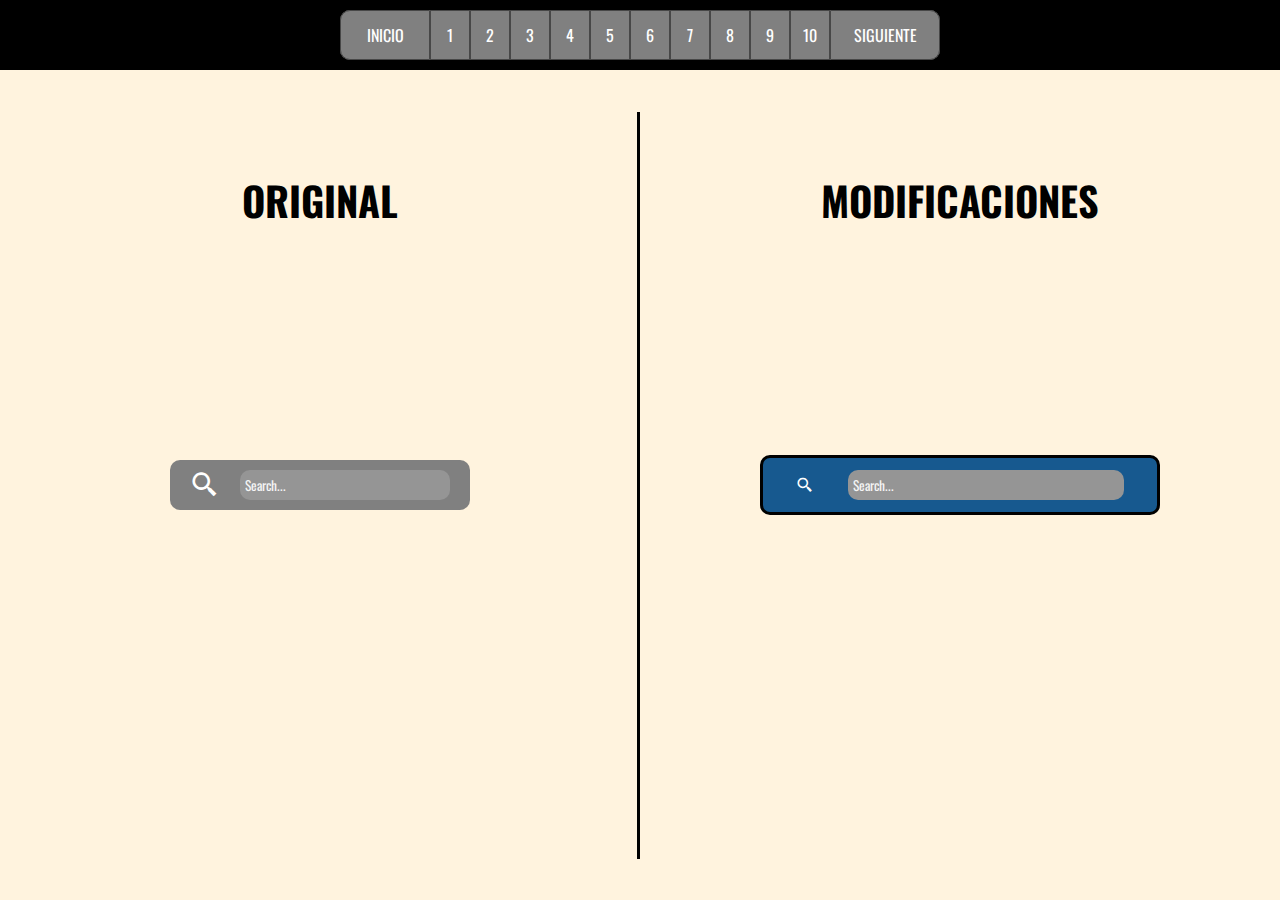
<file: barra_busqueda.html>
<!DOCTYPE html>
<html lang="en">
  <head>
    <meta charset="UTF-8" />
    <meta name="viewport" content="width=device-width, initial-scale=1.0" />
    <link rel="stylesheet" href="css/barra_busqueda.css" />
    <link
      href="https://unpkg.com/boxicons@2.1.4/css/boxicons.min.css"
      rel="stylesheet"
    />
    <title>Barra de Busqueda</title>
  </head>
  <body>
    <section class="grid-area">
      <header class="header">
        <nav class="menu">
          <ul class="menu__lista">
            <li class="menu__item menu__item-inicio">
              <a href="index.html" class="menu__link">INICIO</a>
            </li>
            <li class="menu__item">
              <a href="card.html" class="menu__link">1</a>
            </li>
            <li class="menu__item">
              <a href="barra_busqueda.html" class="menu__link">2</a>
            </li>
            <li class="menu__item">
              <a href="barra_navegacion.html" class="menu__link">3</a>
            </li>
            <li class="menu__item">
              <a href="formulario_contacto.html" class="menu__link">4</a>
            </li>
            <li class="menu__item">
              <a href="galeria_imagenes.html" class="menu__link">5</a>
            </li>
            <li class="menu__item">
              <a href="encabezado.html" class="menu__link">6</a>
            </li>
            <li class="menu__item">
              <a href="pie_pagina.html" class="menu__link">7</a>
            </li>
            <li class="menu__item">
              <a href="tabla.html" class="menu__link">8</a>
            </li>
            <li class="menu__item">
              <a href="desplegable.html" class="menu__link">9</a>
            </li>
            <li class="menu__item">
              <a href="toolip.html" class="menu__link">10</a>
            </li>
            <li class="menu__item menu__item-siguiente">
              <a href="barra_navegacion.html" class="menu__link">SIGUIENTE</a>
            </li>
          </ul>
        </nav>
      </header>

      <h2 class="titulo-original">ORIGINAL</h2>

      <div class="barra-busqueda">
        <i class="barra-busqueda__icono bx bx-search-alt-2"></i>
        <input
          type="text"
          placeholder="Search..."
          class="barra-busqueda__textarea"
        />
      </div>

      <div class="linea"></div>

      <h2 class="titulo-modificaciones">MODIFICACIONES</h2>

      <div
        class="barra-busqueda barra-busqueda--grande barra-busqueda--fondo-azul barra-busqueda--borde barra-busqueda--top-left"
      >
        <i
          class="barra-busqueda__icono barra-busqueda__icono--pequeño bx bx-search-alt-2"
        ></i>
        <input
          type="text"
          placeholder="Search..."
          class="barra-busqueda__textarea"
        />
      </div>
    </section>
  </body>
</html>
</file>
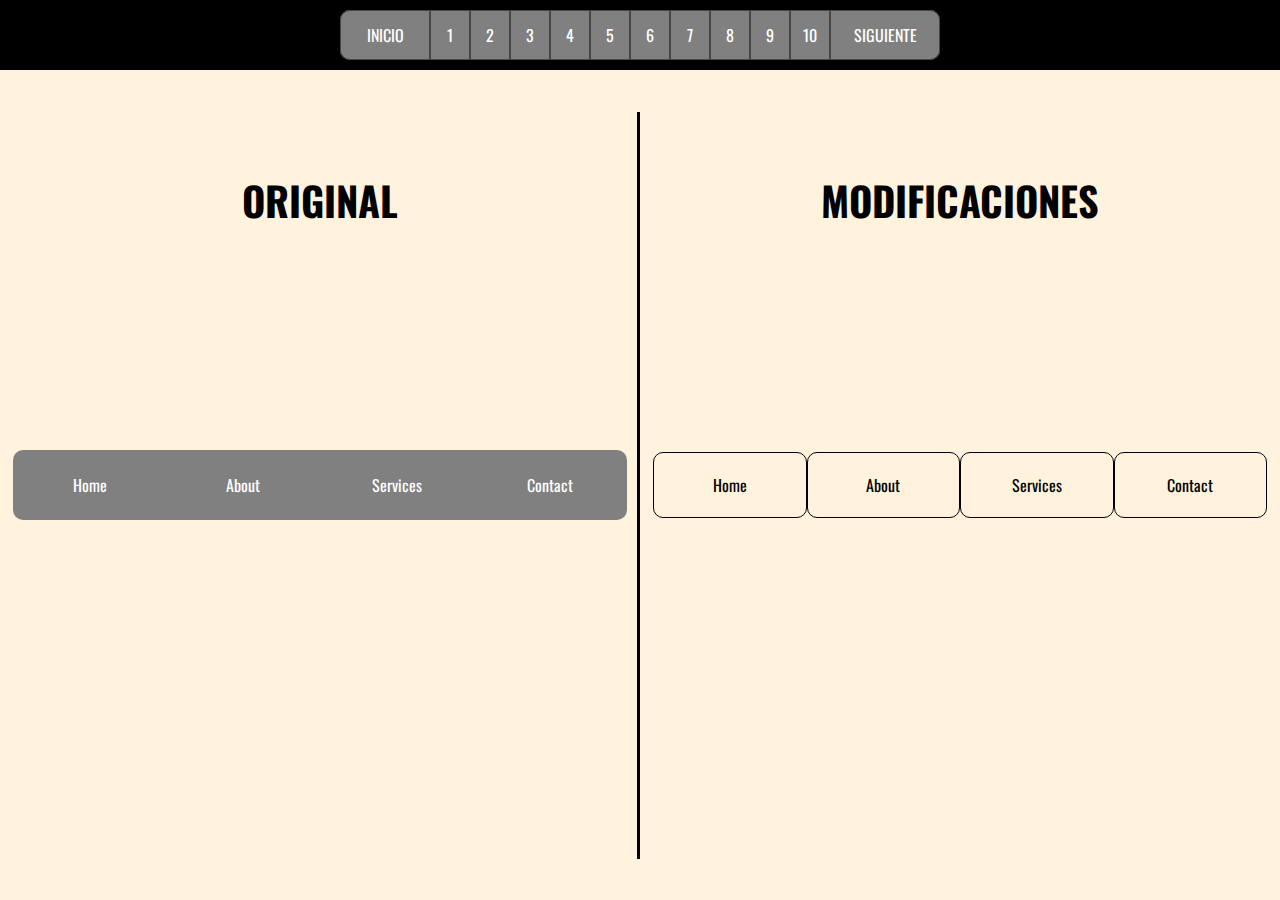
<file: barra_navegacion.html>
<!DOCTYPE html>
<html lang="en">
  <head>
    <meta charset="UTF-8" />
    <meta name="viewport" content="width=device-width, initial-scale=1.0" />
    <link rel="stylesheet" href="css/barra_navegacion.css" />
    <title>Barra de Navegacion</title>
  </head>
  <body>
    <section class="grid-area">
      <header class="header">
        <nav class="menu">
          <ul class="menu__lista">
            <li class="menu__item menu__item-inicio">
              <a href="index.html" class="menu__link">INICIO</a>
            </li>
            <li class="menu__item">
              <a href="card.html" class="menu__link">1</a>
            </li>
            <li class="menu__item">
              <a href="barra_busqueda.html" class="menu__link">2</a>
            </li>
            <li class="menu__item">
              <a href="barra_navegacion.html" class="menu__link">3</a>
            </li>
            <li class="menu__item">
              <a href="formulario_contacto.html" class="menu__link">4</a>
            </li>
            <li class="menu__item">
              <a href="galeria_imagenes.html" class="menu__link">5</a>
            </li>
            <li class="menu__item">
              <a href="encabezado.html" class="menu__link">6</a>
            </li>
            <li class="menu__item">
              <a href="pie_pagina.html" class="menu__link">7</a>
            </li>
            <li class="menu__item">
              <a href="tabla.html" class="menu__link">8</a>
            </li>
            <li class="menu__item">
              <a href="desplegable.html" class="menu__link">9</a>
            </li>
            <li class="menu__item">
              <a href="toolip.html" class="menu__link">10</a>
            </li>
            <li class="menu__item menu__item-siguiente">
              <a href="formulario_contacto.html" class="menu__link"
                >SIGUIENTE</a
              >
            </li>
          </ul>
        </nav>
      </header>

      <h2 class="titulo-original">ORIGINAL</h2>

      <nav class="barra-navegacion">
        <ul class="barra-navegacion__lista">
          <li class="lista__item">
            <a href="#home" class="item__link">Home</a>
          </li>
          <li class="lista__item">
            <a href="#about" class="item__link">About</a>
          </li>
          <li class="lista__item">
            <a href="#services" class="item__link">Services</a>
          </li>
          <li class="lista__item">
            <a href="#contact" class="item__link">Contact</a>
          </li>
        </ul>
      </nav>

      <div class="linea"></div>

      <h2 class="titulo-modificaciones">MODIFICACIONES</h2>

      <nav class="barra-navegacion barra-navegacion-area">
        <ul
          class="barra-navegacion__lista barra-navegacion__lista--transparente"
        >
          <li class="lista__item lista__item--bordes">
            <a
              href="#home"
              class="item__link item__link--negro item__link--hover-coral"
              >Home</a
            >
          </li>
          <li class="lista__item lista__item--bordes">
            <a
              href="#about"
              class="item__link item__link--negro item__link--hover-coral"
              >About</a
            >
          </li>
          <li class="lista__item lista__item--bordes">
            <a
              href="#services"
              class="item__link item__link--negro item__link--hover-coral"
              >Services</a
            >
          </li>
          <li class="lista__item lista__item--bordes">
            <a
              href="#contact"
              class="item__link item__link--negro item__link--hover-coral"
              >Contact</a
            >
          </li>
        </ul>
      </nav>
    </section>
  </body>
</html>
</file>
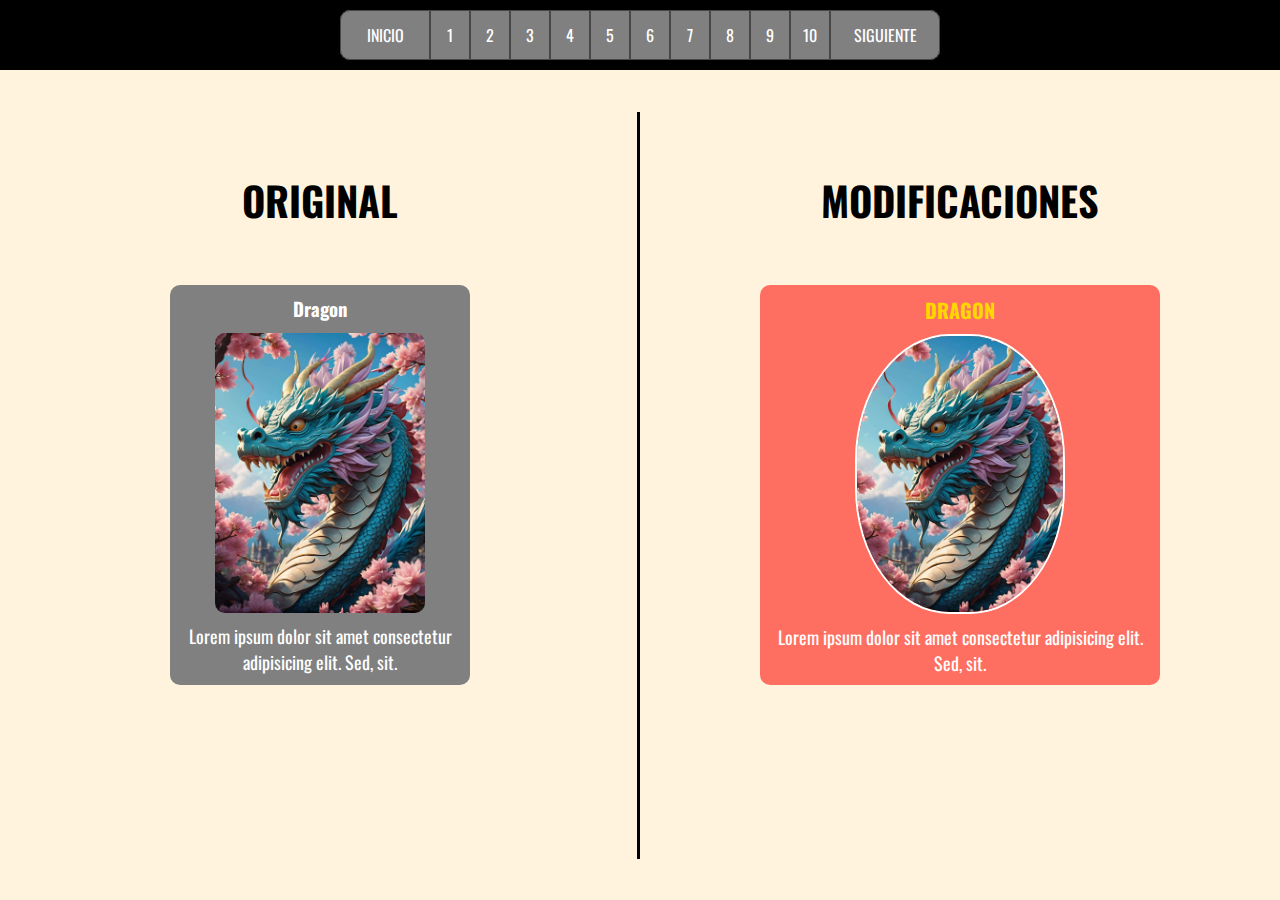
<file: card.html>
<!DOCTYPE html>
<html lang="en">
  <head>
    <meta charset="UTF-8" />
    <meta name="viewport" content="width=device-width, initial-scale=1.0" />
    <link rel="stylesheet" href="css/card.css" />
    <title>Card</title>
  </head>
  <body>
    <section class="grid-area">
      <header class="header">
        <nav class="menu">
          <ul class="menu__lista">
            <li class="menu__item menu__item-inicio">
              <a href="index.html" class="menu__link">INICIO</a>
            </li>
            <li class="menu__item">
              <a href="card.html" class="menu__link">1</a>
            </li>
            <li class="menu__item">
              <a href="barra_busqueda.html" class="menu__link">2</a>
            </li>
            <li class="menu__item">
              <a href="barra_navegacion.html" class="menu__link">3</a>
            </li>
            <li class="menu__item">
              <a href="formulario_contacto.html" class="menu__link">4</a>
            </li>
            <li class="menu__item">
              <a href="galeria_imagenes.html" class="menu__link">5</a>
            </li>
            <li class="menu__item">
              <a href="encabezado.html" class="menu__link">6</a>
            </li>
            <li class="menu__item">
              <a href="pie_pagina.html" class="menu__link">7</a>
            </li>
            <li class="menu__item">
              <a href="tabla.html" class="menu__link">8</a>
            </li>
            <li class="menu__item">
              <a href="desplegable.html" class="menu__link">9</a>
            </li>
            <li class="menu__item">
              <a href="toolip.html" class="menu__link">10</a>
            </li>
            <li class="menu__item menu__item-siguiente">
              <a href="barra_busqueda.html" class="menu__link">SIGUIENTE</a>
            </li>
          </ul>
        </nav>
      </header>

      <h2 class="titulo-original">ORIGINAL</h2>

      <div class="card">
        <h3 class="card__titulo">Dragon</h3>
        <img src="multimedia/image2.jpg" alt="" class="card__imagen" />
        <p class="card__descripcion">
          Lorem ipsum dolor sit amet consectetur adipisicing elit. Sed, sit.
        </p>
      </div>

      <div class="linea"></div>

      <h2 class="titulo-modificaciones">MODIFICACIONES</h2>

      <div class="card card--grande card--fondo-oscuro">
        <h3 class="card__titulo card__titulo--resaltado">Dragon</h3>
        <img
          src="multimedia/image2.jpg"
          alt=""
          class="card__imagen card__imagen--redonda"
        />
        <p class="card__descripcion">
          Lorem ipsum dolor sit amet consectetur adipisicing elit. Sed, sit.
        </p>
      </div>
    </section>
  </body>
</html>
</file>
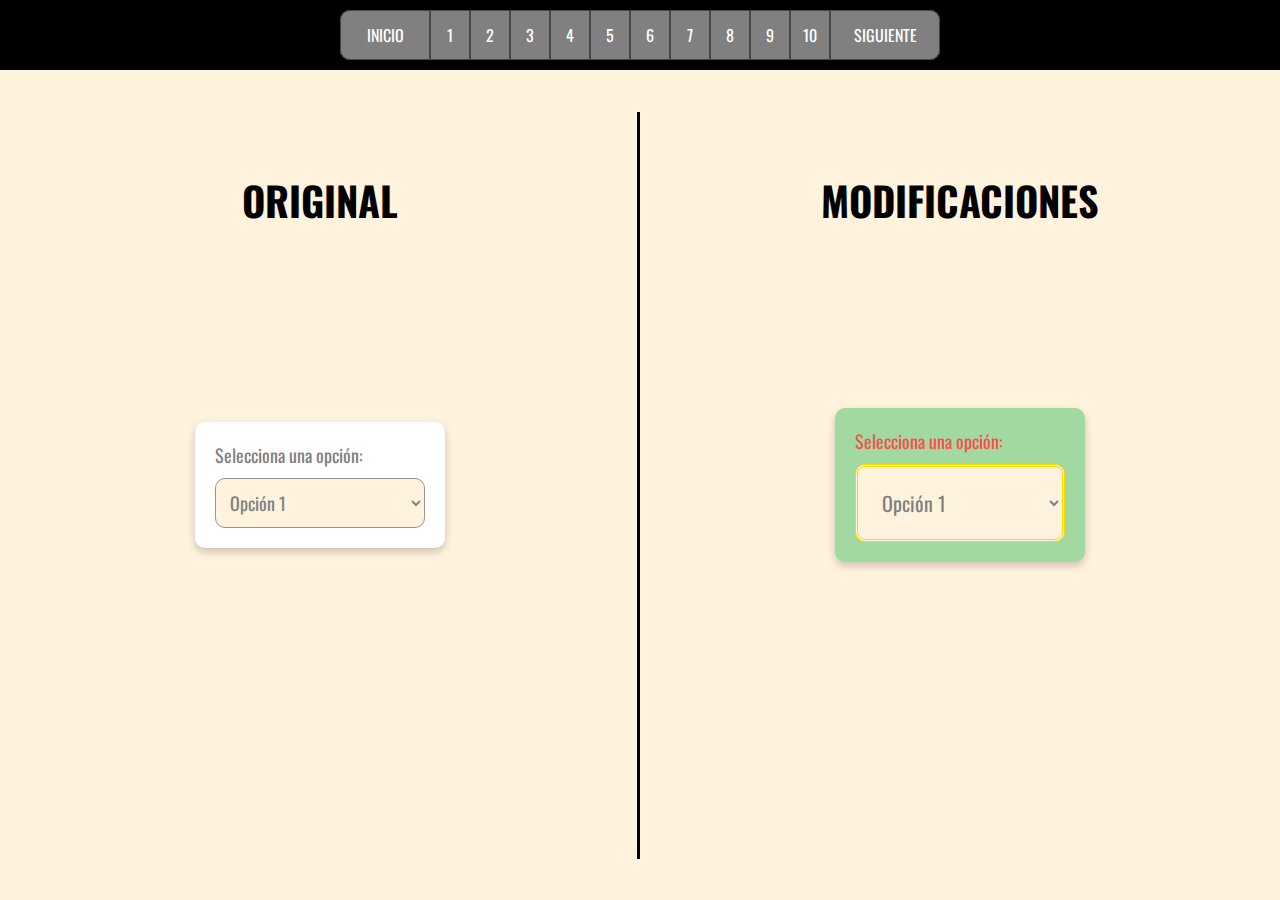
<file: desplegable.html>
<!DOCTYPE html>
<html lang="en">
  <head>
    <meta charset="UTF-8" />
    <meta name="viewport" content="width=device-width, initial-scale=1.0" />
    <link rel="stylesheet" href="css/desplegable.css" />
    <link
      href="https://unpkg.com/boxicons@2.1.4/css/boxicons.min.css"
      rel="stylesheet"
    />
    <title>Desplegable</title>
  </head>
  <body>
    <section class="grid-area">
      <header class="header">
        <nav class="menu">
          <ul class="menu__lista">
            <li class="menu__item menu__item-inicio">
              <a href="index.html" class="menu__link">INICIO</a>
            </li>
            <li class="menu__item">
              <a href="card.html" class="menu__link">1</a>
            </li>
            <li class="menu__item">
              <a href="barra_busqueda.html" class="menu__link">2</a>
            </li>
            <li class="menu__item">
              <a href="barra_navegacion.html" class="menu__link">3</a>
            </li>
            <li class="menu__item">
              <a href="formulario_contacto.html" class="menu__link">4</a>
            </li>
            <li class="menu__item">
              <a href="galeria_imagenes.html" class="menu__link">5</a>
            </li>
            <li class="menu__item">
              <a href="encabezado.html" class="menu__link">6</a>
            </li>
            <li class="menu__item">
              <a href="pie_pagina.html" class="menu__link">7</a>
            </li>
            <li class="menu__item">
              <a href="tabla.html" class="menu__link">8</a>
            </li>
            <li class="menu__item">
              <a href="desplegable.html" class="menu__link">9</a>
            </li>
            <li class="menu__item">
              <a href="toolip.html" class="menu__link">10</a>
            </li>
            <li class="menu__item menu__item-siguiente">
              <a href="toolip.html" class="menu__link">SIGUIENTE</a>
            </li>
          </ul>
        </nav>
      </header>

      <h2 class="titulo-original">ORIGINAL</h2>

      <form class="dropdown-form">
        <label for="opciones" class="dropdown-form__etiqueta"
          >Selecciona una opción:</label
        >
        <select id="opciones" class="dropdown-form__select">
          <option class="dropdown-form__opcion" value="opcion1">
            Opción 1
          </option>
          <option class="dropdown-form__opcion" value="opcion2">
            Opción 2
          </option>
          <option class="dropdown-form__opcion" value="opcion3">
            Opción 3
          </option>
          <option class="dropdown-form__opcion" value="opcion4">
            Opción 4
          </option>
        </select>
      </form>

      <div class="linea"></div>

      <h2 class="titulo-modificaciones">MODIFICACIONES</h2>

      <form class="dropdown-form dropdown-form--fondo-verde dropdown-form-area">
        <label
          for="opciones"
          class="dropdown-form__etiqueta dropdown-form__etiqueta--color-rojo"
          >Selecciona una opción:</label
        >
        <select
          id="opciones"
          class="dropdown-form__select dropdown-form__select--grande dropdown-form__select--bordes-dobles"
        >
          <option
            class="dropdown-form__opcion dropdown-form__opcion--resaltada"
            value="opcion1"
          >
            Opción 1
          </option>
          <option
            class="dropdown-form__opcion dropdown-form__opcion--resaltada"
            value="opcion2"
          >
            Opción 2
          </option>
          <option
            class="dropdown-form__opcion dropdown-form__opcion--resaltada"
            value="opcion3"
          >
            Opción 3
          </option>
          <option
            class="dropdown-form__opcion dropdown-form__opcion--resaltada"
            value="opcion4"
          >
            Opción 4
          </option>
        </select>
      </form>
    </section>
  </body>
</html>
</file>
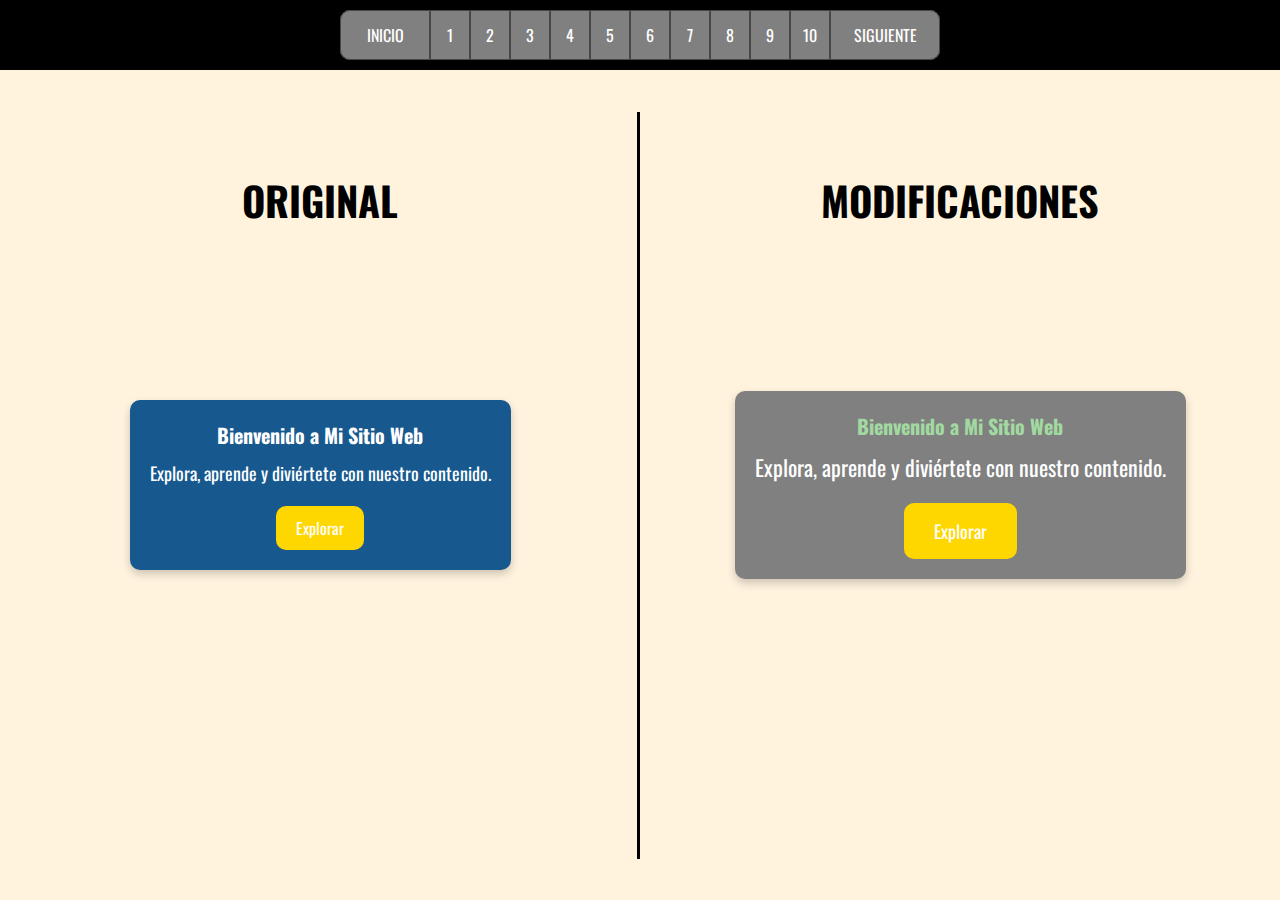
<file: encabezado.html>
<!DOCTYPE html>
<html lang="en">
  <head>
    <meta charset="UTF-8" />
    <meta name="viewport" content="width=device-width, initial-scale=1.0" />
    <link rel="stylesheet" href="css/encabezado.css" />
    <link
      href="https://unpkg.com/boxicons@2.1.4/css/boxicons.min.css"
      rel="stylesheet"
    />
    <title>Encabezado</title>
  </head>
  <body>
    <section class="grid-area">
      <header class="header">
        <nav class="menu">
          <ul class="menu__lista">
            <li class="menu__item menu__item-inicio">
              <a href="index.html" class="menu__link">INICIO</a>
            </li>
            <li class="menu__item">
              <a href="card.html" class="menu__link">1</a>
            </li>
            <li class="menu__item">
              <a href="barra_busqueda.html" class="menu__link">2</a>
            </li>
            <li class="menu__item">
              <a href="barra_navegacion.html" class="menu__link">3</a>
            </li>
            <li class="menu__item">
              <a href="formulario_contacto.html" class="menu__link">4</a>
            </li>
            <li class="menu__item">
              <a href="galeria_imagenes.html" class="menu__link">5</a>
            </li>
            <li class="menu__item">
              <a href="encabezado.html" class="menu__link">6</a>
            </li>
            <li class="menu__item">
              <a href="pie_pagina.html" class="menu__link">7</a>
            </li>
            <li class="menu__item">
              <a href="tabla.html" class="menu__link">8</a>
            </li>
            <li class="menu__item">
              <a href="desplegable.html" class="menu__link">9</a>
            </li>
            <li class="menu__item">
              <a href="toolip.html" class="menu__link">10</a>
            </li>
            <li class="menu__item menu__item-siguiente">
              <a href="pie_pagina.html" class="menu__link">SIGUIENTE</a>
            </li>
          </ul>
        </nav>
      </header>

      <h2 class="titulo-original">ORIGINAL</h2>

      <header class="encabezado">
        <h1 class="encabezado__titulo">Bienvenido a Mi Sitio Web</h1>
        <p class="encabezado__descripcion">
          Explora, aprende y diviértete con nuestro contenido.
        </p>
        <button class="encabezado__boton">Explorar</button>
      </header>

      <div class="linea"></div>

      <h2 class="titulo-modificaciones">MODIFICACIONES</h2>

      <header class="encabezado encabezado--gris encabezado-area">
        <h1 class="encabezado__titulo encabezado__titulo--verde">
          Bienvenido a Mi Sitio Web
        </h1>
        <p
          class="encabezado__descripcion encabezado__descripcion--fuente-grande"
        >
          Explora, aprende y diviértete con nuestro contenido.
        </p>
        <button class="encabezado__boton encabezado__boton--grande">
          Explorar
        </button>
      </header>
    </section>
  </body>
</html>
</file>
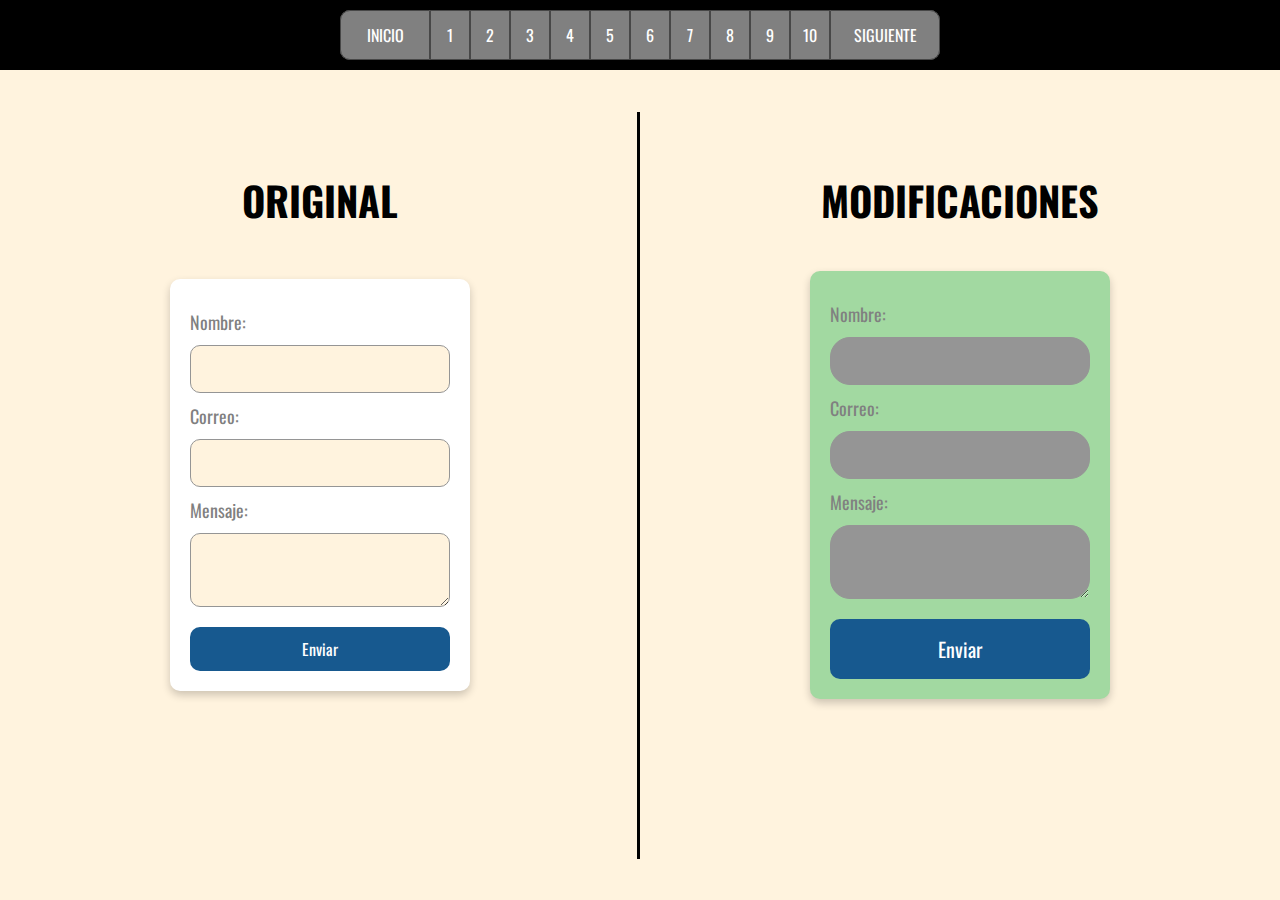
<file: formulario_contacto.html>
<!DOCTYPE html>
<html lang="en">
  <head>
    <meta charset="UTF-8" />
    <meta name="viewport" content="width=device-width, initial-scale=1.0" />
    <link rel="stylesheet" href="css/formulario_contacto.css" />
    <title>Formulario de Contacto</title>
  </head>
  <body>
    <section class="grid-area">
      <header class="header">
        <nav class="menu">
          <ul class="menu__lista">
            <li class="menu__item menu__item-inicio">
              <a href="index.html" class="menu__link">INICIO</a>
            </li>
            <li class="menu__item">
              <a href="card.html" class="menu__link">1</a>
            </li>
            <li class="menu__item">
              <a href="barra_busqueda.html" class="menu__link">2</a>
            </li>
            <li class="menu__item">
              <a href="barra_navegacion.html" class="menu__link">3</a>
            </li>
            <li class="menu__item">
              <a href="formulario_contacto.html" class="menu__link">4</a>
            </li>
            <li class="menu__item">
              <a href="galeria_imagenes.html" class="menu__link">5</a>
            </li>
            <li class="menu__item">
              <a href="encabezado.html" class="menu__link">6</a>
            </li>
            <li class="menu__item">
              <a href="pie_pagina.html" class="menu__link">7</a>
            </li>
            <li class="menu__item">
              <a href="tabla.html" class="menu__link">8</a>
            </li>
            <li class="menu__item">
              <a href="desplegable.html" class="menu__link">9</a>
            </li>
            <li class="menu__item">
              <a href="toolip.html" class="menu__link">10</a>
            </li>
            <li class="menu__item menu__item-siguiente">
              <a href="galeria_imagenes.html" class="menu__link">SIGUIENTE</a>
            </li>
          </ul>
        </nav>
      </header>

      <h2 class="titulo-original">ORIGINAL</h2>

      <form class="formulario-contacto">
        <label for="nombre" class="formulario-contacto__etiqueta"
          >Nombre:</label
        >
        <input
          type="text"
          id="nombre"
          name="nombre"
          class="formulario-contacto__campo"
        />

        <label for="correo" class="formulario-contacto__etiqueta"
          >Correo:</label
        >
        <input
          type="email"
          id="correo"
          name="correo"
          class="formulario-contacto__campo"
        />

        <label for="mensaje" class="formulario-contacto__etiqueta"
          >Mensaje:</label
        >
        <textarea
          id="mensaje"
          name="mensaje"
          class="formulario-contacto__campo formulario-contacto__campo--texto"
        ></textarea>

        <button type="submit" class="formulario-contacto__boton">Enviar</button>
      </form>

      <div class="linea"></div>

      <h2 class="titulo-modificaciones">MODIFICACIONES</h2>

      <form
        class="formulario-contacto formulario-contacto--fondo-verde formulario-contacto-area"
      >
        <label for="nombre" class="formulario-contacto__etiqueta"
          >Nombre:</label
        >
        <input
          type="text"
          id="nombre"
          name="nombre"
          class="formulario-contacto__campo formulario-contacto__campo--bordes-redondeados formulario-contacto__campo--fondo-color"
        />

        <label for="correo" class="formulario-contacto__etiqueta"
          >Correo:</label
        >
        <input
          type="email"
          id="correo"
          name="correo"
          class="formulario-contacto__campo formulario-contacto__campo--bordes-redondeados formulario-contacto__campo--fondo-color"
        />

        <label for="mensaje" class="formulario-contacto__etiqueta"
          >Mensaje:</label
        >
        <textarea
          id="mensaje"
          name="mensaje"
          class="formulario-contacto__campo formulario-contacto__campo--bordes-redondeados formulario-contacto__campo--fondo-color"
        ></textarea>

        <button
          type="submit"
          class="formulario-contacto__boton formulario-contacto__boton--grande"
        >
          Enviar
        </button>
      </form>
    </section>
  </body>
</html>
</file>
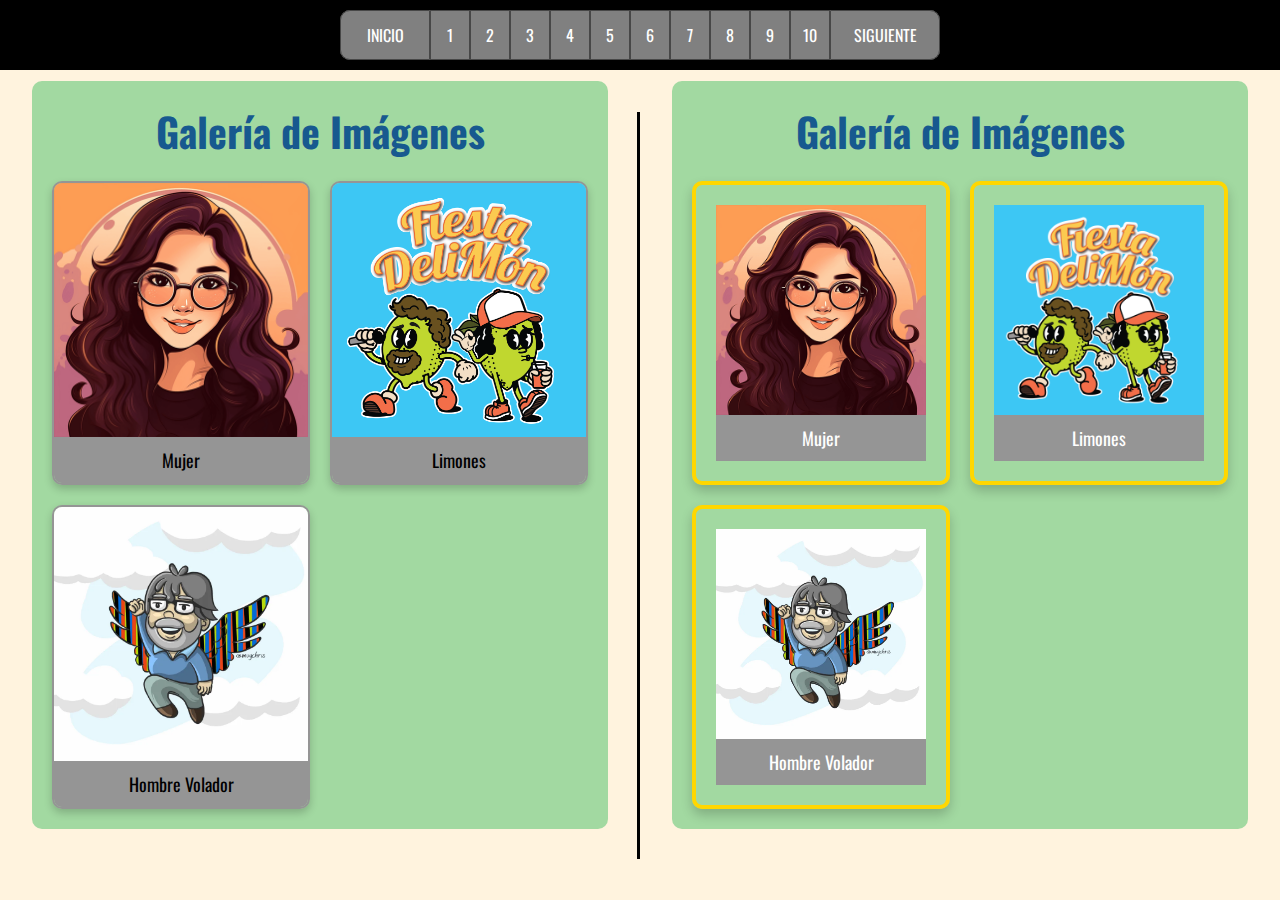
<file: galeria_imagenes.html>
<!DOCTYPE html>
<html lang="en">
  <head>
    <meta charset="UTF-8" />
    <meta name="viewport" content="width=device-width, initial-scale=1.0" />
    <link rel="stylesheet" href="css/galeria_imagenes.css" />
    <link
      href="https://unpkg.com/boxicons@2.1.4/css/boxicons.min.css"
      rel="stylesheet"
    />
    <title>Galeria de Imagenes</title>
  </head>
  <body>
    <section class="grid-area">
      <header class="header">
        <nav class="menu">
          <ul class="menu__lista">
            <li class="menu__item menu__item-inicio">
              <a href="index.html" class="menu__link">INICIO</a>
            </li>
            <li class="menu__item">
              <a href="card.html" class="menu__link">1</a>
            </li>
            <li class="menu__item">
              <a href="barra_busqueda.html" class="menu__link">2</a>
            </li>
            <li class="menu__item">
              <a href="barra_navegacion.html" class="menu__link">3</a>
            </li>
            <li class="menu__item">
              <a href="formulario_contacto.html" class="menu__link">4</a>
            </li>
            <li class="menu__item">
              <a href="galeria_imagenes.html" class="menu__link">5</a>
            </li>
            <li class="menu__item">
              <a href="encabezado.html" class="menu__link">6</a>
            </li>
            <li class="menu__item">
              <a href="pie_pagina.html" class="menu__link">7</a>
            </li>
            <li class="menu__item">
              <a href="tabla.html" class="menu__link">8</a>
            </li>
            <li class="menu__item">
              <a href="desplegable.html" class="menu__link">9</a>
            </li>
            <li class="menu__item">
              <a href="toolip.html" class="menu__link">10</a>
            </li>
            <li class="menu__item menu__item-siguiente">
              <a href="encabezado.html" class="menu__link">SIGUIENTE</a>
            </li>
          </ul>
        </nav>
      </header>

      <h2 class="titulo-original">ORIGINAL</h2>

      <section class="galeria">
        <h2 class="galeria__titulo">Galería de Imágenes</h2>
        <div class="galeria__contenedor">
          <figure class="galeria__item">
            <img
              src="multimedia/mujer.png"
              alt="Imagen mujer"
              class="galeria__imagen"
            />
            <figcaption class="galeria__descripcion">Mujer</figcaption>
          </figure>
          <figure class="galeria__item">
            <img
              src="multimedia/limones.png"
              alt="Imagen limones"
              class="galeria__imagen"
            />
            <figcaption class="galeria__descripcion">Limones</figcaption>
          </figure>
          <figure class="galeria__item">
            <img
              src="multimedia/hombreVolador.png"
              alt="Imagen hombre volador"
              class="galeria__imagen"
            />
            <figcaption class="galeria__descripcion">Hombre Volador</figcaption>
          </figure>
        </div>
      </section>

      <div class="linea"></div>

      <h2 class="titulo-modificaciones">MODIFICACIONES</h2>

      <section class="galeria galeria-area">
        <h2 class="galeria__titulo">Galería de Imágenes</h2>
        <div class="galeria__contenedor">
          <figure
            class="galeria__item galeria__item--espaciado-extra galeria__item--sombra-intensa galeria__item--bordes-gruesos"
          >
            <img
              src="multimedia/mujer.png"
              alt="Imagen mujer"
              class="galeria__imagen"
            />
            <figcaption
              class="galeria__descripcion galeria__descripcion--fondo-gris"
            >
              Mujer
            </figcaption>
          </figure>
          <figure
            class="galeria__item galeria__item--espaciado-extra galeria__item--sombra-intensa galeria__item--bordes-gruesos"
          >
            <img
              src="multimedia/limones.png"
              alt="Imagen limones"
              class="galeria__imagen"
            />
            <figcaption
              class="galeria__descripcion galeria__descripcion--fondo-gris"
            >
              Limones
            </figcaption>
          </figure>
          <figure
            class="galeria__item galeria__item--espaciado-extra galeria__item--sombra-intensa galeria__item--bordes-gruesos"
          >
            <img
              src="multimedia/hombreVolador.png"
              alt="Imagen hombre volador"
              class="galeria__imagen"
            />
            <figcaption
              class="galeria__descripcion galeria__descripcion--fondo-gris"
            >
              Hombre Volador
            </figcaption>
          </figure>
        </div>
      </section>
    </section>
  </body>
</html>
</file>
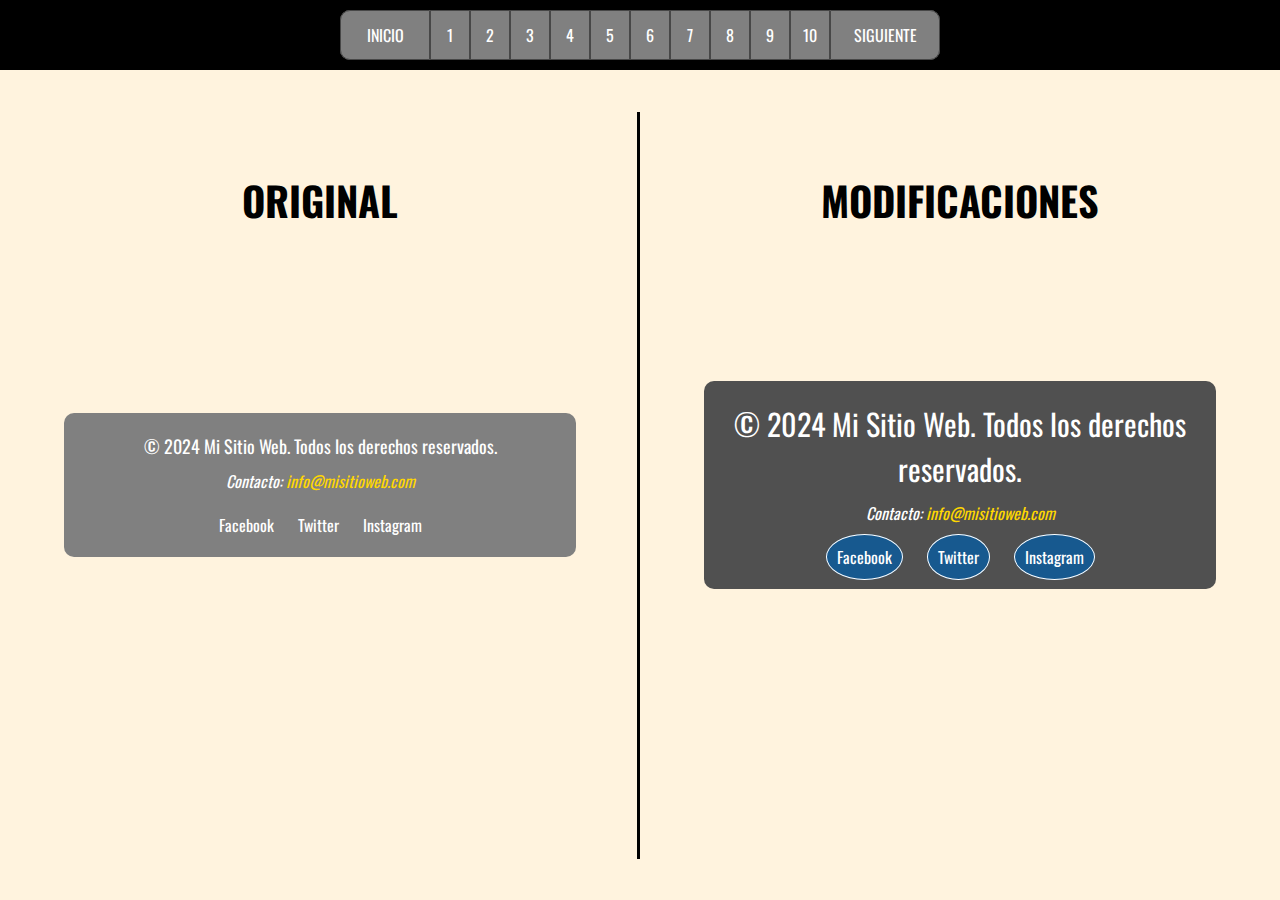
<file: pie_pagina.html>
<!DOCTYPE html>
<html lang="en">
  <head>
    <meta charset="UTF-8" />
    <meta name="viewport" content="width=device-width, initial-scale=1.0" />
    <link rel="stylesheet" href="css/pie_pagina.css" />
    <link
      href="https://unpkg.com/boxicons@2.1.4/css/boxicons.min.css"
      rel="stylesheet"
    />
    <title>Pie de pagina</title>
  </head>
  <body>
    <section class="grid-area">
      <header class="header">
        <nav class="menu">
          <ul class="menu__lista">
            <li class="menu__item menu__item-inicio">
              <a href="index.html" class="menu__link">INICIO</a>
            </li>
            <li class="menu__item">
              <a href="card.html" class="menu__link">1</a>
            </li>
            <li class="menu__item">
              <a href="barra_busqueda.html" class="menu__link">2</a>
            </li>
            <li class="menu__item">
              <a href="barra_navegacion.html" class="menu__link">3</a>
            </li>
            <li class="menu__item">
              <a href="formulario_contacto.html" class="menu__link">4</a>
            </li>
            <li class="menu__item">
              <a href="galeria_imagenes.html" class="menu__link">5</a>
            </li>
            <li class="menu__item">
              <a href="encabezado.html" class="menu__link">6</a>
            </li>
            <li class="menu__item">
              <a href="pie_pagina.html" class="menu__link">7</a>
            </li>
            <li class="menu__item">
              <a href="tabla.html" class="menu__link">8</a>
            </li>
            <li class="menu__item">
              <a href="desplegable.html" class="menu__link">9</a>
            </li>
            <li class="menu__item">
              <a href="toolip.html" class="menu__link">10</a>
            </li>
            <li class="menu__item menu__item-siguiente">
              <a href="tabla.html" class="menu__link">SIGUIENTE</a>
            </li>
          </ul>
        </nav>
      </header>

      <h2 class="titulo-original">ORIGINAL</h2>

      <footer class="pie-pagina">
        <div class="pie-pagina__info">
          <p class="pie-pagina__texto">
            © 2024 Mi Sitio Web. Todos los derechos reservados.
          </p>
          <address class="pie-pagina__direccion">
            Contacto:
            <a href="#" class="pie-pagina__link">info@misitioweb.com</a>
          </address>
        </div>
        <div class="pie-pagina__redes">
          <a href="#" class="pie-pagina__redes-enlace">Facebook</a>
          <a href="#" class="pie-pagina__redes-enlace">Twitter</a>
          <a href="#" class="pie-pagina__redes-enlace">Instagram</a>
        </div>
      </footer>

      <div class="linea"></div>

      <h2 class="titulo-modificaciones">MODIFICACIONES</h2>

      <footer class="pie-pagina pie-pagina-area pie-pagina--dark">
        <div class="pie-pagina__info">
          <p class="pie-pagina__texto pie-pagina__texto--grande">
            © 2024 Mi Sitio Web. Todos los derechos reservados.
          </p>
          <address class="pie-pagina__direccion">
            Contacto:
            <a href="#" class="pie-pagina__link">info@misitioweb.com</a>
          </address>
        </div>
        <div class="pie-pagina__redes">
          <a
            href="#"
            class="pie-pagina__redes-enlace pie-pagina__redes-enlace--border pie-pagina__redes-enlace--rounded"
            >Facebook</a
          >
          <a
            href="#"
            class="pie-pagina__redes-enlace pie-pagina__redes-enlace--border pie-pagina__redes-enlace--rounded"
            >Twitter</a
          >
          <a
            href="#"
            class="pie-pagina__redes-enlace pie-pagina__redes-enlace--border pie-pagina__redes-enlace--rounded"
            >Instagram</a
          >
        </div>
      </footer>
    </section>
  </body>
</html>
</file>
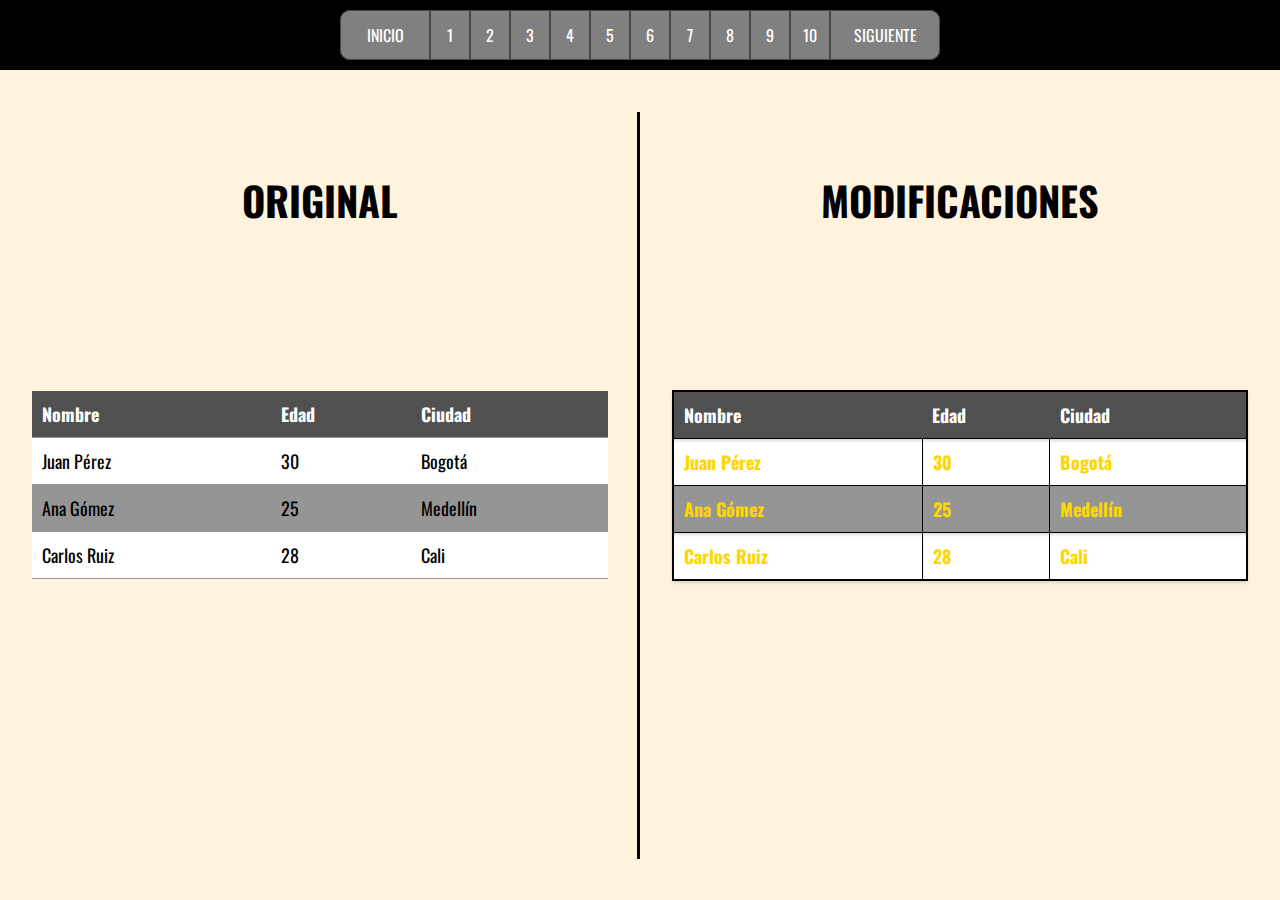
<file: tabla.html>
<!DOCTYPE html>
<html lang="en">
  <head>
    <meta charset="UTF-8" />
    <meta name="viewport" content="width=device-width, initial-scale=1.0" />
    <link rel="stylesheet" href="css/tabla.css" />
    <link
      href="https://unpkg.com/boxicons@2.1.4/css/boxicons.min.css"
      rel="stylesheet"
    />
    <title>Tabla</title>
  </head>
  <body>
    <section class="grid-area">
      <header class="header">
        <nav class="menu">
          <ul class="menu__lista">
            <li class="menu__item menu__item-inicio">
              <a href="index.html" class="menu__link">INICIO</a>
            </li>
            <li class="menu__item">
              <a href="card.html" class="menu__link">1</a>
            </li>
            <li class="menu__item">
              <a href="barra_busqueda.html" class="menu__link">2</a>
            </li>
            <li class="menu__item">
              <a href="barra_navegacion.html" class="menu__link">3</a>
            </li>
            <li class="menu__item">
              <a href="formulario_contacto.html" class="menu__link">4</a>
            </li>
            <li class="menu__item">
              <a href="galeria_imagenes.html" class="menu__link">5</a>
            </li>
            <li class="menu__item">
              <a href="encabezado.html" class="menu__link">6</a>
            </li>
            <li class="menu__item">
              <a href="pie_pagina.html" class="menu__link">7</a>
            </li>
            <li class="menu__item">
              <a href="tabla.html" class="menu__link">8</a>
            </li>
            <li class="menu__item">
              <a href="desplegable.html" class="menu__link">9</a>
            </li>
            <li class="menu__item">
              <a href="toolip.html" class="menu__link">10</a>
            </li>
            <li class="menu__item menu__item-siguiente">
              <a href="desplegable.html" class="menu__link">SIGUIENTE</a>
            </li>
          </ul>
        </nav>
      </header>

      <h2 class="titulo-original">ORIGINAL</h2>

      <table class="tabla">
        <thead class="tabla__cabecera">
          <tr class="tabla__fila">
            <th class="tabla__celda tabla__celda--header">Nombre</th>
            <th class="tabla__celda tabla__celda--header">Edad</th>
            <th class="tabla__celda tabla__celda--header">Ciudad</th>
          </tr>
        </thead>
        <tbody class="tabla__cuerpo">
          <tr class="tabla__fila">
            <td class="tabla__celda">Juan Pérez</td>
            <td class="tabla__celda">30</td>
            <td class="tabla__celda">Bogotá</td>
          </tr>
          <tr class="tabla__fila">
            <td class="tabla__celda">Ana Gómez</td>
            <td class="tabla__celda">25</td>
            <td class="tabla__celda">Medellín</td>
          </tr>
          <tr class="tabla__fila">
            <td class="tabla__celda">Carlos Ruiz</td>
            <td class="tabla__celda">28</td>
            <td class="tabla__celda">Cali</td>
          </tr>
        </tbody>
      </table>

      <div class="linea"></div>

      <h2 class="titulo-modificaciones">MODIFICACIONES</h2>

      <table class="tabla tabla--bordes-doble tabla-area">
        <thead class="tabla__cabecera">
          <tr class="tabla__fila tabla__fila--sombra">
            <th class="tabla__celda tabla__celda--header">Nombre</th>
            <th class="tabla__celda tabla__celda--header">Edad</th>
            <th class="tabla__celda tabla__celda--header">Ciudad</th>
          </tr>
        </thead>
        <tbody class="tabla__cuerpo">
          <tr class="tabla__fila tabla__fila--sombra">
            <td
              class="tabla__celda tabla__celda--bordes tabla__celda--resaltado"
            >
              Juan Pérez
            </td>
            <td
              class="tabla__celda tabla__celda--bordes tabla__celda--resaltado"
            >
              30
            </td>
            <td
              class="tabla__celda tabla__celda--bordes tabla__celda--resaltado"
            >
              Bogotá
            </td>
          </tr>
          <tr class="tabla__fila tabla__fila--sombra">
            <td
              class="tabla__celda tabla__celda--bordes tabla__celda--resaltado"
            >
              Ana Gómez
            </td>
            <td
              class="tabla__celda tabla__celda--bordes tabla__celda--resaltado"
            >
              25
            </td>
            <td
              class="tabla__celda tabla__celda--bordes tabla__celda--resaltado"
            >
              Medellín
            </td>
          </tr>
          <tr class="tabla__fila tabla__fila--sombra">
            <td
              class="tabla__celda tabla__celda--bordes tabla__celda--resaltado"
            >
              Carlos Ruiz
            </td>
            <td
              class="tabla__celda tabla__celda--bordes tabla__celda--resaltado"
            >
              28
            </td>
            <td
              class="tabla__celda tabla__celda--bordes tabla__celda--resaltado"
            >
              Cali
            </td>
          </tr>
        </tbody>
      </table>
    </section>
  </body>
</html>
</file>
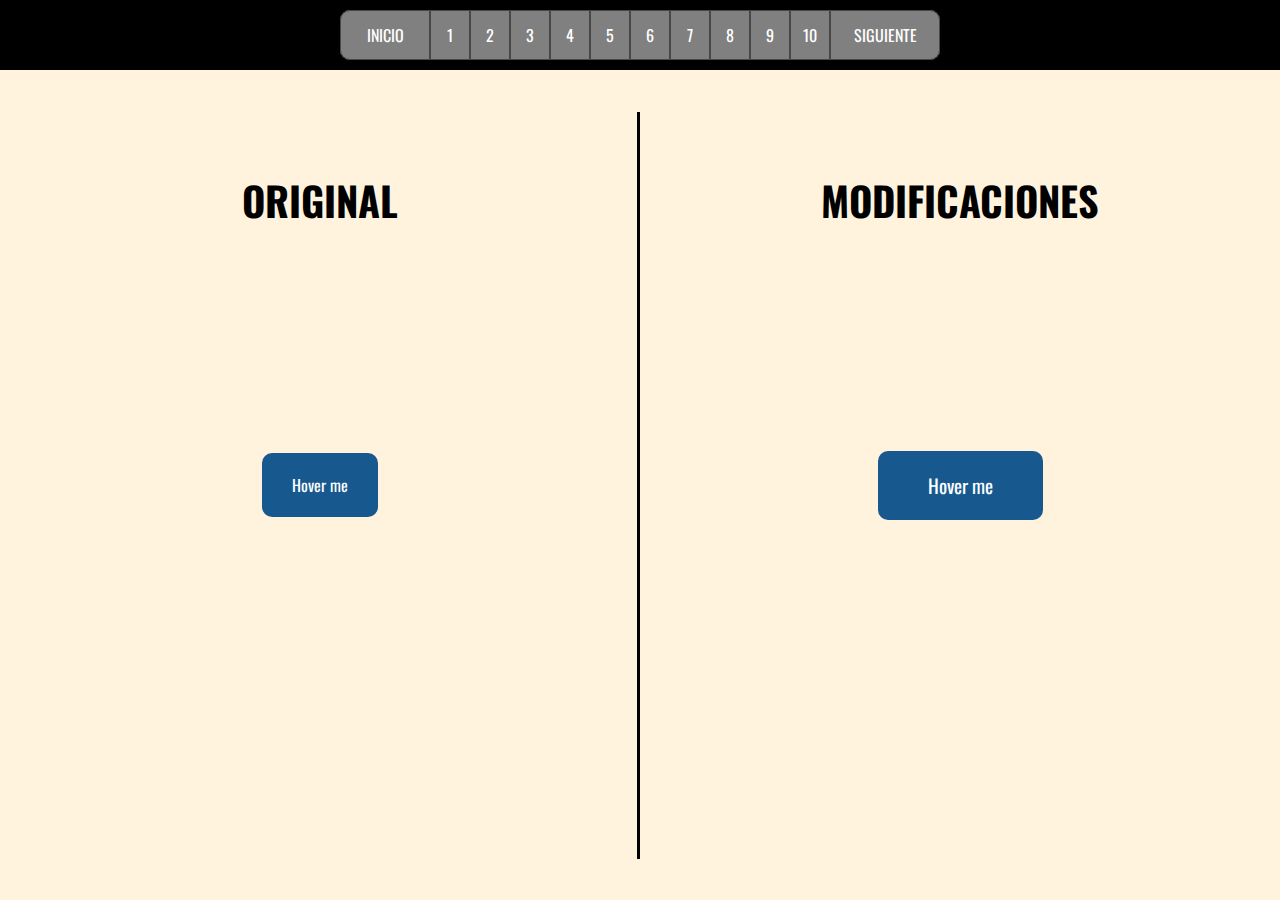
<file: toolip.html>
<!DOCTYPE html>
<html lang="en">
  <head>
    <meta charset="UTF-8" />
    <meta name="viewport" content="width=device-width, initial-scale=1.0" />
    <link rel="stylesheet" href="css/toolip.css" />
    <link
      href="https://unpkg.com/boxicons@2.1.4/css/boxicons.min.css"
      rel="stylesheet"
    />
    <title>Toolip</title>
  </head>
  <body>
    <section class="grid-area">
      <header class="header">
        <nav class="menu">
          <ul class="menu__lista">
            <li class="menu__item menu__item-inicio">
              <a href="index.html" class="menu__link">INICIO</a>
            </li>
            <li class="menu__item">
              <a href="card.html" class="menu__link">1</a>
            </li>
            <li class="menu__item">
              <a href="barra_busqueda.html" class="menu__link">2</a>
            </li>
            <li class="menu__item">
              <a href="barra_navegacion.html" class="menu__link">3</a>
            </li>
            <li class="menu__item">
              <a href="formulario_contacto.html" class="menu__link">4</a>
            </li>
            <li class="menu__item">
              <a href="galeria_imagenes.html" class="menu__link">5</a>
            </li>
            <li class="menu__item">
              <a href="encabezado.html" class="menu__link">6</a>
            </li>
            <li class="menu__item">
              <a href="pie_pagina.html" class="menu__link">7</a>
            </li>
            <li class="menu__item">
              <a href="tabla.html" class="menu__link">8</a>
            </li>
            <li class="menu__item">
              <a href="desplegable.html" class="menu__link">9</a>
            </li>
            <li class="menu__item">
              <a href="toolip.html" class="menu__link">10</a>
            </li>
            <li class="menu__item menu__item-siguiente">
              <a href="index.html" class="menu__link">SIGUIENTE</a>
            </li>
          </ul>
        </nav>
      </header>

      <h2 class="titulo-original">ORIGINAL</h2>

      <div class="tooltip">
        <span class="tooltip__texto">Este es un tooltip</span>
        <button class="tooltip__boton">Hover me</button>
      </div>

      <div class="linea"></div>

      <h2 class="titulo-modificaciones">MODIFICACIONES</h2>

      <div class="tooltip tooltip-area">
        <span
          class="tooltip__texto tooltip__texto--grande tooltip__texto--bordes-redondeados tooltip__texto--fondo-color"
          >Este es un tooltip</span
        >
        <button class="tooltip__boton tooltip__boton--grande">Hover me</button>
      </div>
    </section>
  </body>
</html>
</file>
<file: css/barra_busqueda.css>
@import url(index.css);
@import url(variables_globales.css);
@import url(card.css);

.barra-busqueda {
  grid-area: principal;
  justify-self: center;
  align-self: center;
  height: 50px;
  width: 300px;
  background-color: var(--color-gris);
  border-radius: var(--border-radius);
  display: flex;
  justify-content: space-evenly;
  align-items: center;
}

.barra-busqueda__icono {
  font-size: 30px;
  color: var(--color-blanco);
}

.barra-busqueda__icono:hover {
  padding: 5px;
  border-radius: 50%;
  background-color: var(--color-gris-claro);
}

.barra-busqueda__textarea {
  border: none;
  background-color: var(--color-gris-claro);
  border-radius: var(--border-radius);
  padding: 5px;
  width: 70%;
  outline: none;
}

.barra-busqueda__textarea::placeholder {
  color: var(--color-blanco);
  opacity: 0.9;
}

/* Primera modificacion */

.barra-busqueda--grande {
  height: 60px;
  width: 400px;
  grid-area: modificaciones;
}

/* Segunda modificacion */

.barra-busqueda--fondo-azul {
  background-color: var(--color-azul);
}

/* Tercera modificacion */

.barra-busqueda__icono--pequeño {
  font-size: var(--tamaño-texto);
}

/* Cuarta modificacion */

.barra-busqueda--borde {
  border: 3px solid var(--black);
}
</file>
<file: css/barra_navegacion.css>
@import url(index.css);
@import url(variables_globales.css);
@import url(card.css);

.barra-navegacion {
  grid-area: principal;
  align-self: center;
  justify-self: center;
}

.barra-navegacion__lista {
  display: flex;
  width: 614px;
  height: 70px;
  list-style-type: none;
  justify-content: space-evenly;
  align-items: center;
  background-color: var(--color-gris);
  border-radius: var(--border-radius);
}

.lista__item {
  display: flex;
  justify-content: space-evenly;
  flex: 1;
}

.item__link {
  text-align: center;
  text-decoration: none;
  color: var(--color-blanco);
  padding: 20px 40px;
  flex: 1;
  border-radius: var(--border-radius);
}

.item__link:hover {
  background-color: var(--color-gris-oscuro);
}

.barra-navegacion-area {
  grid-area: modificaciones;
}
/* primera modificacion */

.barra-navegacion__lista--transparente {
  background-color: transparent;
}

/* segunda modificacion */

.item__link--negro {
  color: var(--black);
}

/* tercera modificacion */

.lista__item--bordes {
  border: 1px solid var(--black);
  border-radius: var(--border-radius);
}

/* cuerta modificacion */

.item__link--hover-coral:hover {
  background-color: var(--color-rosa-coral);
}
</file>
<file: css/card.css>
@import url(index.css);
@import url(variables_globales.css);

body {
  background-color: var(--colorBody);
}

.grid-area {
  margin: 0 auto;
  width: 100%;
  height: 100vh;
  display: grid;
  grid-template-columns: 1fr 1fr;
  grid-template-rows: 70px 1fr;
  grid-template-areas:
    "header header"
    "principal modificaciones";
}

.header {
  grid-area: header;
  background-color: var(--black);
  display: flex;
  align-items: center;
}

.card {
  margin: 0 auto;
  height: 400px;
  width: 300px;
  grid-area: principal;
  background-color: var(--color-gris);
  display: flex;
  justify-content: space-evenly;
  align-items: center;
  flex-direction: column;
  align-self: center;
  color: var(--color-blanco);
  border-radius: var(--border-radius);
}

.card__imagen {
  height: 70%;
  border-radius: var(--border-radius);
}

.linea {
  grid-area: principal;
  width: 3px;
  height: 90%;
  background-color: var(--black);
  justify-self: end;
  margin-left: var(--margen);
  align-self: center;
}

.card__descripcion {
  margin: 0 var(--margen);
  font-size: var(--tamaño-texto);
  text-align: center;
}

.titulo-original {
  grid-area: principal;
  text-align: center;
  margin: 100px;
  font-size: 40px;
}

.titulo-modificaciones {
  grid-area: modificaciones;
  text-align: center;
  margin: 100px;
  font-size: 40px;
}

/* primera modificacion del componente */

.card--grande {
  width: 400px;
  grid-area: modificaciones;
}

/* segunda modificacion del componente */

.card--fondo-oscuro {
  background-color: var(--color-rosa-coral);
}

/* tercera modificacion del componente */

.card__imagen--redonda {
  border-radius: 45%;
  border: 2px solid var(--color-blanco);
}

/* cuarta modificacion del componente */

.card__titulo--resaltado {
  font-size: var(--tamaño-titulo);
  color: var(--color-amarillo-dorado);
  text-transform: uppercase;
}
</file>
<file: css/desplegable.css>
@import url(index.css);
@import url(variables_globales.css);
@import url(card.css);

.dropdown-form {
  grid-area: principal;
  justify-self: center;
  align-self: center;
  display: flex;
  flex-direction: column;
  width: 250px;
  background-color: var(--color-blanco);
  padding: var(--espaciado);
  border-radius: var(--border-radius);
  box-shadow: 0 4px 8px var(--sombra);
}

.dropdown-form__etiqueta {
  margin-bottom: var(--margen);
  font-size: var(--tamaño-texto);
  color: var(--color-gris);
}

.dropdown-form__select {
  padding: var(--margen);
  border: 1px solid var(--color-gris-claro);
  border-radius: var(--border-radius);
  background-color: var(--colorBody);
  font-size: var(--tamaño-texto);
  color: var(--color-gris);
}

.dropdown-form__select:focus {
  border-color: var(--color-azul);
  outline: none;
}

.dropdown-form__opcion {
  padding: var(--margen);
  background-color: var(--color-gris-claro);
  color: var(--color-gris);
}

.dropdown-form__opcion:hover {
  background-color: var(--color-rosa-coral);
  color: var(--color-blanco);
}

.dropdown-form-area {
  grid-area: modificaciones;
}

/* Modificaciones */

.dropdown-form__select--grande {
  font-size: 20px;
  padding: var(--espaciado);
}

.dropdown-form__select--bordes-dobles {
  border: 3px double var(--color-amarillo-dorado);
}

.dropdown-form__etiqueta--color-rojo {
  color: var(--color-rojo-claro);
}

.dropdown-form__opcion--resaltada {
  background-color: var(--color-azul);
  color: var(--color-blanco);
}

.dropdown-form--fondo-verde {
  background-color: var(--color-verde-claro);
}
</file>
<file: css/encabezado.css>
@import url(index.css);
@import url(variables_globales.css);
@import url(card.css);

.encabezado {
  align-self: center;
  justify-self: center;
  grid-area: principal;
  background-color: var(--color-azul);
  color: var(--color-blanco);
  text-align: center;
  padding: var(--espaciado);
  border-radius: var(--border-radius);
  box-shadow: 0 4px 8px var(--sombra);
}

.encabezado__titulo {
  font-size: var(--tamaño-titulo);
  margin-bottom: var(--margen);
}

.encabezado__descripcion {
  font-size: var(--tamaño-texto);
  margin-bottom: var(--espaciado);
}

.encabezado__boton {
  background-color: var(--color-amarillo-dorado);
  color: var(--color-blanco);
  border: none;
  padding: var(--margen) 20px;
  font-size: var(--tamaño-boton);
  border-radius: var(--border-radius);
  cursor: pointer;
  transition: background-color 0.3s;
}

.encabezado__boton:hover {
  background-color: var(--color-rojo-claro);
}

.encabezado-area {
  grid-area: modificaciones;
}

/* Modificaciones */

.encabezado--gris {
  background-color: var(--color-gris);
}

.encabezado__titulo--verde {
  color: var(--color-verde-claro);
}

.encabezado__descripcion--fuente-grande {
  font-size: 22px;
}

.encabezado__boton--grande {
  padding: 15px 30px;
  font-size: 18px;
}
</file>
<file: css/formulario_contacto.css>
@import url(index.css);
@import url(variables_globales.css);
@import url(card.css);

.formulario-contacto {
  grid-area: principal;
  align-self: center;
  justify-self: center;
  display: flex;
  flex-direction: column;
  width: 300px;
  background-color: #fff;
  padding: 20px;
  border-radius: 10px;
  box-shadow: 0 4px 8px rgba(0, 0, 0, 0.2);
}

.formulario-contacto__etiqueta {
  margin-top: var(--margen);
  font-size: var(--tamaño-texto);
  color: #808080;
}

.formulario-contacto__campo {
  padding: var(--margen);
  margin-top: var(--margen);
  border: 1px solid #959595;
  border-radius: var(--border-radius);
  font-size: var(--tamaño-texto);
  background-color: #fff3de;
}

.formulario-contacto__boton {
  margin-top: var(--espaciado);
  padding: var(--margen) 20px;
  font-size: var(--tamaño-boton);
  background-color: var(--color-azul);
  color: var(--color-blanco);
  border: none;
  border-radius: var(--border-radius);
  cursor: pointer;
  transition: background-color 0.3s;
}

.formulario-contacto__boton:hover {
  background-color: var(--color-rosa-coral);
}

.formulario-contacto-area {
  grid-area: modificaciones;
}

/* Modificaciones */

.formulario-contacto__boton--grande {
  padding: 15px;
  font-size: 20px;
}

.formulario-contacto__campo--bordes-redondeados {
  border-radius: 20px;
}

.formulario-contacto__campo--fondo-color {
  background-color: #959595;
}

.formulario-contacto--fondo-verde {
  background-color: var(--color-verde-claro);
}
</file>
<file: css/galeria_imagenes.css>
@import url(index.css);
@import url(variables_globales.css);
@import url(card.css);

.galeria {
  justify-self: center;
  align-self: center;
  grid-area: principal;
  padding: var(--espaciado);
  background-color: var(--color-verde-claro);
  width: 90%;
  margin-bottom: 60px;
  border-radius: var(--border-radius);
}

.galeria__titulo {
  font-size: calc(2 * var(--tamaño-titulo));
  text-align: center;
  margin-bottom: var(--espaciado);
  color: var(--color-azul);
}

.galeria__contenedor {
  display: grid;
  grid-template-columns: repeat(auto-fill, minmax(200px, 1fr));
  gap: var(--espaciado);
}

.galeria__item {
  border: 2px solid var(--color-gris-claro);
  border-radius: var(--border-radius);
  overflow: hidden;
  box-shadow: 0 4px 8px var(--sombra);
}

.galeria__imagen {
  width: 100%;
  height: auto;
  display: block;
}

.galeria__descripcion {
  padding: var(--margen);
  font-size: var(--tamaño-texto);
  text-align: center;
  color: var(--black);
  background-color: var(--color-gris-claro);
}

.galeria-area {
  grid-area: modificaciones;
}

/* Modificaciones */

.galeria__item--bordes-gruesos {
  border: 4px solid var(--color-amarillo-dorado);
}

.galeria__descripcion--fondo-gris {
  background-color: var(--color-gris-claro);
  color: var(--color-blanco);
}

.galeria__item--sombra-intensa {
  box-shadow: 0 6px 12px var(--sombra);
}

.galeria__item--espaciado-extra {
  padding: var(--espaciado);
}
</file>
<file: css/pie_pagina.css>
@import url(index.css);
@import url(variables_globales.css);
@import url(card.css);

.pie-pagina {
  justify-self: center;
  align-self: center;
  width: 80%;
  border-radius: var(--border-radius);
  grid-area: principal;
  background-color: var(--color-gris);
  color: var(--color-blanco);
  padding: var(--espaciado);
  text-align: center;
  font-family: var(--fuente);
}

.pie-pagina__info {
  margin-bottom: var(--espaciado);
}

.pie-pagina__texto {
  font-size: var(--tamaño-texto);
}

.pie-pagina__direccion {
  margin-top: var(--margen);
}

.pie-pagina__link {
  color: var(--color-amarillo-dorado);
  text-decoration: none;
}

.pie-pagina__link:hover {
  text-decoration: underline;
}

.pie-pagina__redes {
  margin-top: var(--espaciado);
}

.pie-pagina__redes-enlace {
  color: var(--color-blanco);
  text-decoration: none;
  margin: 0 10px;
}

.pie-pagina__redes-enlace:hover {
  color: var(--color-rosa-coral);
}

.pie-pagina-area {
  grid-area: modificaciones;
}

/* Modificaciones*/

.pie-pagina--dark {
  background-color: var(--color-gris-oscuro);
}

.pie-pagina__texto--grande {
  font-size: 30px;
}

.pie-pagina__redes-enlace--border {
  border: 1px solid var(--color-blanco);
  padding: 5px;
}

.pie-pagina__redes-enlace--rounded {
  border-radius: 50%;
  padding: 10px;
  background-color: var(--color-azul);
  color: var(--color-blanco);
}

.pie-pagina__redes-enlace--rounded:hover {
  background-color: var(--color-rosa-coral);
  color: var(--black);
}
</file>
<file: css/tabla.css>
@import url(index.css);
@import url(variables_globales.css);
@import url(card.css);

.tabla {
  grid-area: principal;
  justify-self: center;
  align-self: center;
  width: 90%;
  border-collapse: collapse;
  background-color: var(--color-blanco);
}

.tabla__cabecera {
  background-color: var(--color-azul);
}

.tabla__fila {
  border-bottom: 1px solid var(--color-gris-claro);
}

.tabla__celda {
  padding: var(--margen);
  text-align: left;
  font-size: var(--tamaño-texto);
}

.tabla__cuerpo tr:nth-child(even) {
  background-color: var(--color-gris-claro);
}

.tabla__cuerpo tr:hover {
  background-color: var(--color-rosa-coral);
}

.tabla-area {
  grid-area: modificaciones;
}

/* Modificaciones */

.tabla__celda--header {
  font-weight: bold;
  color: var(--color-blanco);
  background-color: var(--color-gris-oscuro);
}

.tabla__celda--resaltado {
  font-weight: bold;
  color: var(--color-amarillo-dorado);
}

.tabla__fila--sombra {
  box-shadow: 0 2px 4px var(--sombra);
}

.tabla--bordes-doble {
  border: 2px double var(--black);
}

.tabla__celda--bordes {
  border: 1px solid var(--black);
}
</file>
<file: css/toolip.css>
@import url(index.css);
@import url(variables_globales.css);
@import url(card.css);

.tooltip {
  grid-area: principal;
  justify-self: center;
  align-self: center;
  position: relative;
  display: inline-block;
}

.tooltip__texto {
  visibility: hidden;
  width: 120px;
  background-color: var(--color-gris);
  color: var(--color-blanco);
  text-align: center;
  border-radius: var(--border-radius);
  padding: var(--margen);
  position: absolute;
  z-index: 1;
  bottom: 125%;
  left: 50%;
  margin-left: -60px;
  opacity: 0;
  transition: opacity 0.3s;
  box-shadow: 0 4px 8px var(--sombra);
}

.tooltip:hover .tooltip__texto {
  visibility: visible;
  opacity: 1;
}

.tooltip__boton {
  padding: 20px 30px;
  background-color: var(--color-azul);
  color: var(--color-blanco);
  border: none;
  border-radius: var(--border-radius);
  cursor: pointer;
  font-size: var(--tamaño-boton);
  transition: background-color 0.3s;
}

.tooltip__boton:hover {
  background-color: var(--color-rosa-coral);
}

.tooltip-area {
  grid-area: modificaciones;
}

/* Modificaciones */

.tooltip__texto--grande {
  width: 180px;
  font-size: 1.2rem;
}

.tooltip__texto--bordes-redondeados {
  border-radius: 20px;
}

.tooltip__texto--fondo-color {
  background-color: var(--color-amarillo-dorado);
}

.tooltip__boton--grande {
  padding: 20px 50px;
  font-size: 1.2rem;
}
</file>
